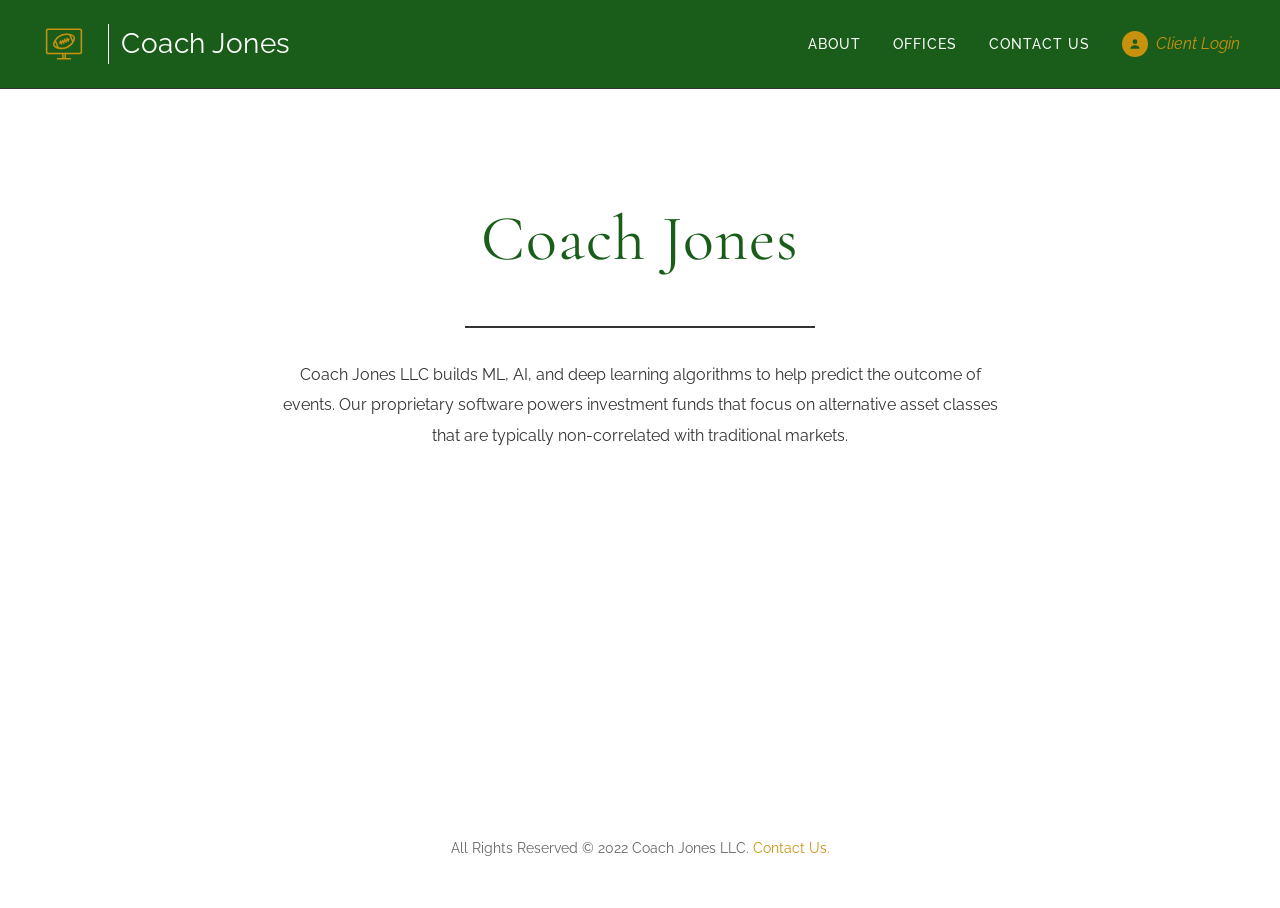
<file: index.html>
<!DOCTYPE html>
<html lang="en">
<head>
  <meta charset="UTF-8">
  <meta name="viewport" content="width=device-width, initial-scale=1.0">
  <meta name="description" content="Coach Jones LLC builds ML, AI, and deep learning algorithms to help predict the outcome of events.">
  <title>Home | Coach Jones</title>
  <link rel="icon" type="image/png" href="images/favicon.png">
  <link rel="stylesheet" href="css/styles.css">
</head>
<body>

  <!-- Header -->
  <header class="header">
    <div class="header__container">
      <a href="index.html" class="logo">
        <img src="images/logomark.svg" alt="Coach Jones Logo" class="logo__icon">
        <span class="logo__divider"></span>
        <span class="logo__text">Coach Jones</span>
      </a>

      <button class="nav__toggle" aria-label="Toggle navigation">
        <span></span>
        <span></span>
        <span></span>
      </button>

      <nav class="nav">
        <ul class="nav__list">
          <li><a href="about.html" class="nav__link">About</a></li>
          <li><a href="offices.html" class="nav__link">Offices</a></li>
          <li><a href="contact.html" class="nav__link">Contact Us</a></li>
        </ul>
        <a href="login.html" class="btn-login">
          <span class="btn-login__icon">
            <svg viewBox="0 0 24 24" fill="none" xmlns="http://www.w3.org/2000/svg">
              <circle cx="12" cy="8" r="4" fill="#1a5d1a"/>
              <path d="M4 20c0-4 4-6 8-6s8 2 8 6" fill="#1a5d1a"/>
            </svg>
          </span>
          <span>Client Login</span>
        </a>
      </nav>
    </div>
  </header>

  <!-- Divider -->
  <hr class="divider">

  <!-- Main Content -->
  <main class="main">
    <section class="section">
      <div class="container">
        <div class="home-content">
          <h1 class="page-title page-title--large">Coach Jones</h1>
          <div class="title-divider"></div>
          <p>Coach Jones LLC builds ML, AI, and deep learning algorithms to help predict the outcome of events. Our proprietary software powers investment funds that focus on alternative asset classes that are typically non-correlated with traditional markets.</p>
        </div>
      </div>
    </section>
  </main>

  <!-- Footer -->
  <footer class="footer">
    <p>All Rights Reserved &copy; 2022 Coach Jones LLC. <a href="contact.html">Contact Us.</a></p>
  </footer>

  <script src="js/main.js"></script>
</body>
</html>
</file>
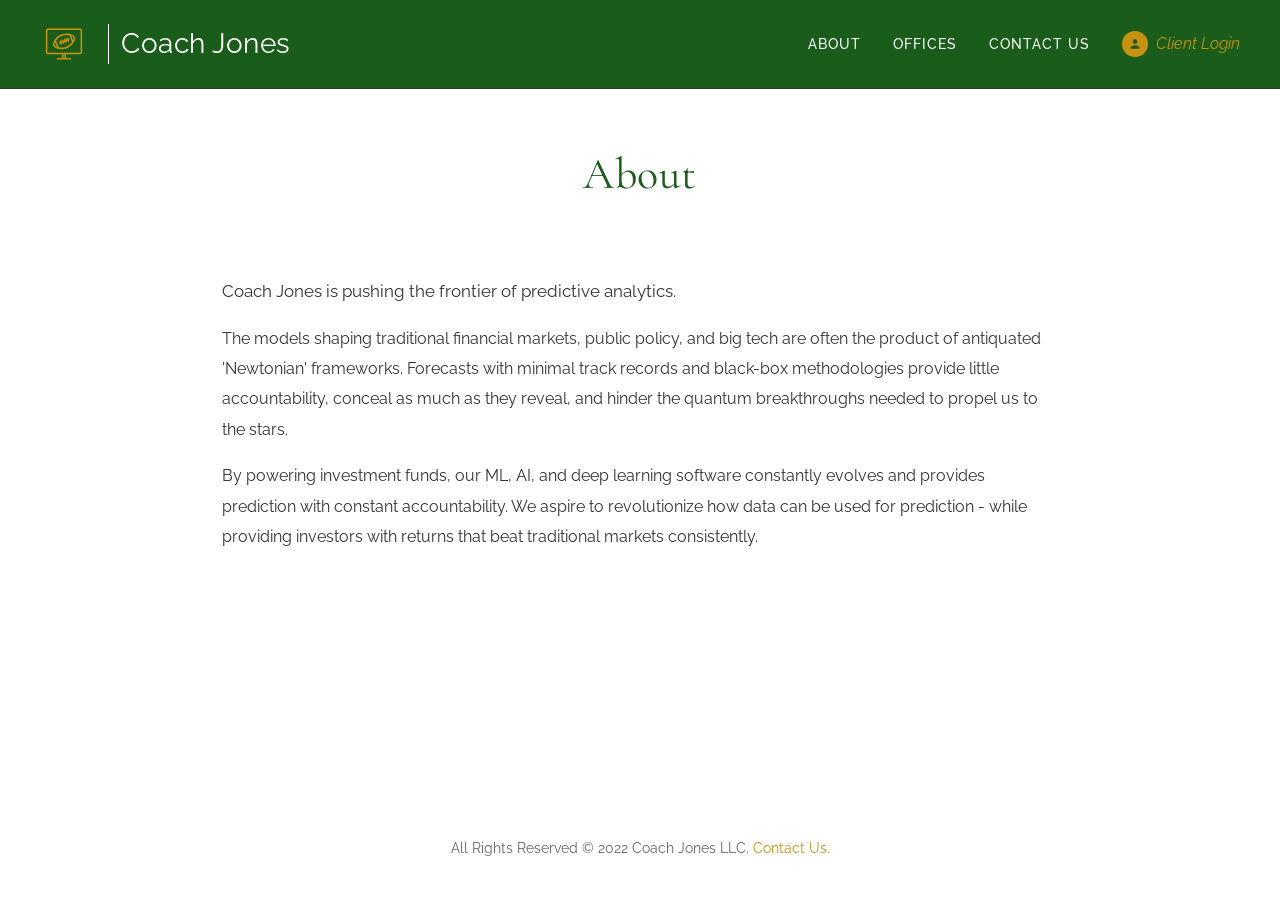
<file: about.html>
<!DOCTYPE html>
<html lang="en">
<head>
  <meta charset="UTF-8">
  <meta name="viewport" content="width=device-width, initial-scale=1.0">
  <meta name="description" content="Coach Jones is pushing the frontier of predictive analytics.">
  <title>About | Coach Jones</title>
  <link rel="icon" type="image/png" href="images/favicon.png">
  <link rel="stylesheet" href="css/styles.css">
</head>
<body>

  <!-- Header -->
  <header class="header">
    <div class="header__container">
      <a href="index.html" class="logo">
        <img src="images/logomark.svg" alt="Coach Jones Logo" class="logo__icon">
        <span class="logo__divider"></span>
        <span class="logo__text">Coach Jones</span>
      </a>

      <button class="nav__toggle" aria-label="Toggle navigation">
        <span></span>
        <span></span>
        <span></span>
      </button>

      <nav class="nav">
        <ul class="nav__list">
          <li><a href="about.html" class="nav__link">About</a></li>
          <li><a href="offices.html" class="nav__link">Offices</a></li>
          <li><a href="contact.html" class="nav__link">Contact Us</a></li>
        </ul>
        <a href="login.html" class="btn-login">
          <span class="btn-login__icon">
            <svg viewBox="0 0 24 24" fill="none" xmlns="http://www.w3.org/2000/svg">
              <circle cx="12" cy="8" r="4" fill="#1a5d1a"/>
              <path d="M4 20c0-4 4-6 8-6s8 2 8 6" fill="#1a5d1a"/>
            </svg>
          </span>
          <span>Client Login</span>
        </a>
      </nav>
    </div>
  </header>

  <!-- Divider -->
  <hr class="divider">

  <!-- Main Content -->
  <main class="main">
    <section class="section">
      <div class="container">
        <h1 class="page-title">About</h1>

        <div class="about-content">
          <p class="about-lead">Coach Jones is pushing the frontier of predictive analytics.</p>

          <p>The models shaping traditional financial markets, public policy, and big tech are often the product of antiquated 'Newtonian' frameworks. Forecasts with minimal track records and black-box methodologies provide little accountability, conceal as much as they reveal, and hinder the quantum breakthroughs needed to propel us to the stars.</p>

          <p>By powering investment funds, our ML, AI, and deep learning software constantly evolves and provides prediction with constant accountability. We aspire to revolutionize how data can be used for prediction - while providing investors with returns that beat traditional markets consistently.</p>
        </div>
      </div>
    </section>
  </main>

  <!-- Footer -->
  <footer class="footer">
    <p>All Rights Reserved &copy; 2022 Coach Jones LLC. <a href="contact.html">Contact Us.</a></p>
  </footer>

  <script src="js/main.js"></script>
</body>
</html>
</file>
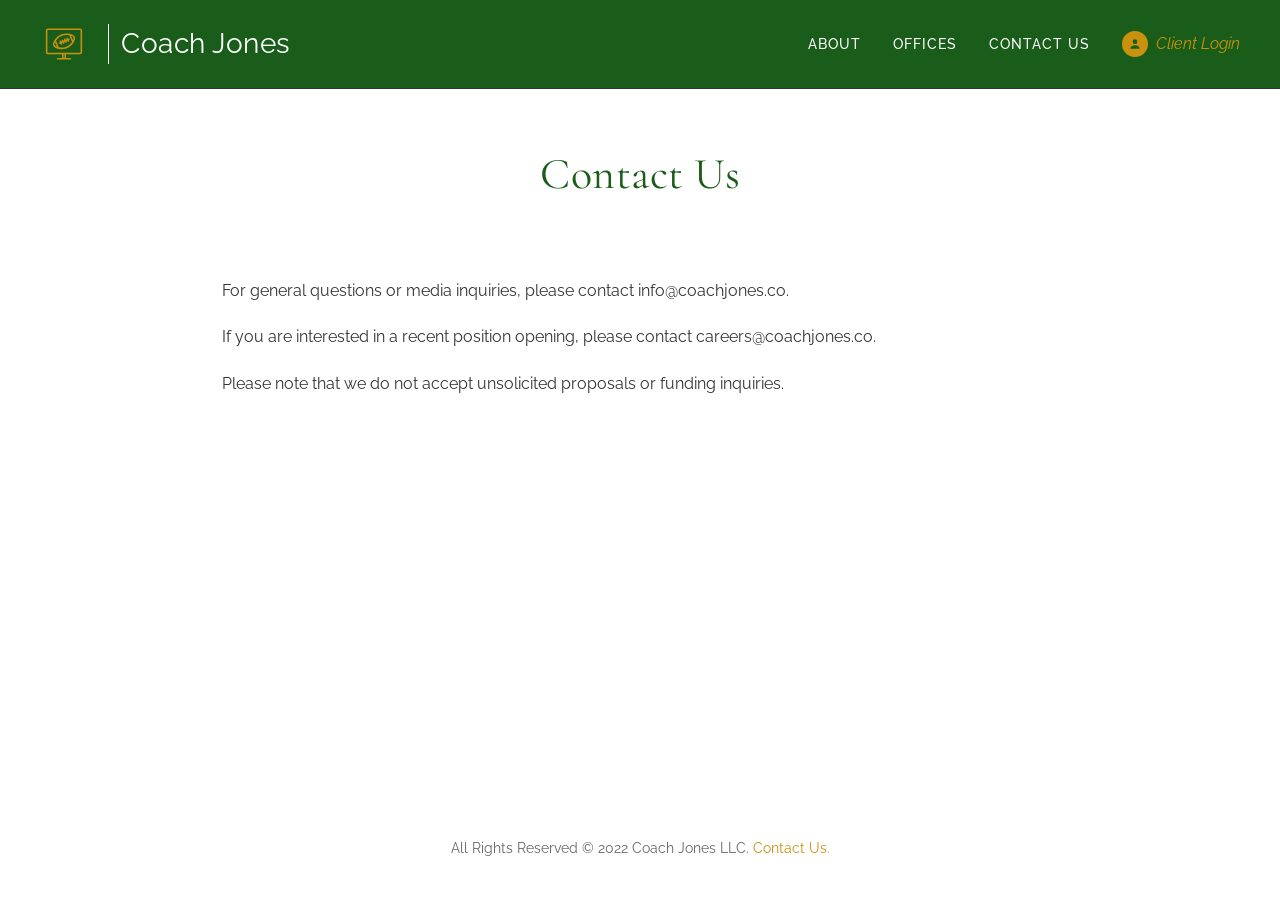
<file: contact.html>
<!DOCTYPE html>
<html lang="en">
<head>
  <meta charset="UTF-8">
  <meta name="viewport" content="width=device-width, initial-scale=1.0">
  <meta name="description" content="Contact Coach Jones LLC for general questions, media inquiries, or career opportunities.">
  <title>Contact Us | Coach Jones</title>
  <link rel="icon" type="image/png" href="images/favicon.png">
  <link rel="stylesheet" href="css/styles.css">
</head>
<body>

  <!-- Header -->
  <header class="header">
    <div class="header__container">
      <a href="index.html" class="logo">
        <img src="images/logomark.svg" alt="Coach Jones Logo" class="logo__icon">
        <span class="logo__divider"></span>
        <span class="logo__text">Coach Jones</span>
      </a>

      <button class="nav__toggle" aria-label="Toggle navigation">
        <span></span>
        <span></span>
        <span></span>
      </button>

      <nav class="nav">
        <ul class="nav__list">
          <li><a href="about.html" class="nav__link">About</a></li>
          <li><a href="offices.html" class="nav__link">Offices</a></li>
          <li><a href="contact.html" class="nav__link">Contact Us</a></li>
        </ul>
        <a href="login.html" class="btn-login">
          <span class="btn-login__icon">
            <svg viewBox="0 0 24 24" fill="none" xmlns="http://www.w3.org/2000/svg">
              <circle cx="12" cy="8" r="4" fill="#1a5d1a"/>
              <path d="M4 20c0-4 4-6 8-6s8 2 8 6" fill="#1a5d1a"/>
            </svg>
          </span>
          <span>Client Login</span>
        </a>
      </nav>
    </div>
  </header>

  <!-- Divider -->
  <hr class="divider">

  <!-- Main Content -->
  <main class="main">
    <section class="section">
      <div class="container">
        <h1 class="page-title">Contact Us</h1>

        <div class="contact-content">
          <p>For general questions or media inquiries, please contact <a href="mailto:info@coachjones.co">info@coachjones.co</a>.</p>

          <p>If you are interested in a recent position opening, please contact <a href="mailto:careers@coachjones.co">careers@coachjones.co</a>.</p>

          <p>Please note that we do not accept unsolicited proposals or funding inquiries.</p>
        </div>
      </div>
    </section>
  </main>

  <!-- Footer -->
  <footer class="footer">
    <p>All Rights Reserved &copy; 2022 Coach Jones LLC. <a href="contact.html">Contact Us.</a></p>
  </footer>

  <script src="js/main.js"></script>
</body>
</html>
</file>
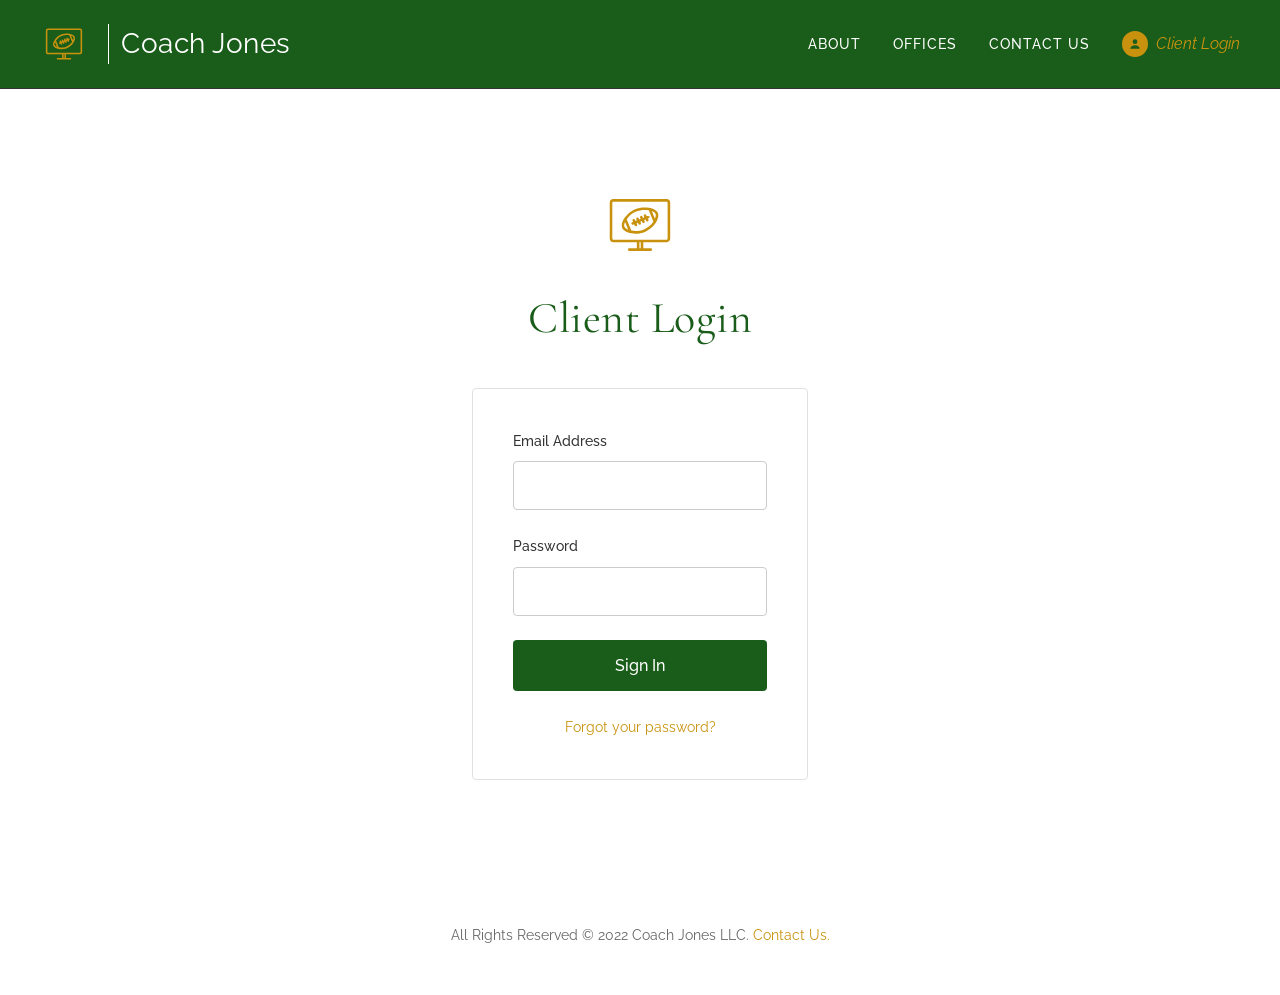
<file: login.html>
<!DOCTYPE html>
<html lang="en">
<head>
  <meta charset="UTF-8">
  <meta name="viewport" content="width=device-width, initial-scale=1.0">
  <meta name="description" content="Client login portal for Coach Jones LLC.">
  <title>Client Login | Coach Jones</title>
  <link rel="icon" type="image/png" href="images/favicon.png">
  <link rel="stylesheet" href="css/styles.css">
  <style>
    .login-container {
      max-width: 400px;
      margin: 0 auto;
      padding: 3rem 2rem;
    }

    .login-form {
      background: #fff;
      border: 1px solid #e0e0e0;
      border-radius: 4px;
      padding: 2.5rem;
      margin-top: 2rem;
    }

    .form-group {
      margin-bottom: 1.5rem;
    }

    .form-label {
      display: block;
      font-family: var(--font-primary);
      font-size: 0.9rem;
      font-weight: 500;
      color: var(--color-dark);
      margin-bottom: 0.5rem;
    }

    .form-input {
      width: 100%;
      padding: 0.875rem 1rem;
      font-family: var(--font-primary);
      font-size: 1rem;
      border: 1px solid #ccc;
      border-radius: 4px;
      transition: border-color 0.2s ease;
    }

    .form-input:focus {
      outline: none;
      border-color: var(--color-green);
    }

    .btn-submit {
      width: 100%;
      padding: 1rem;
      font-family: var(--font-primary);
      font-size: 1rem;
      font-weight: 500;
      color: #fff;
      background-color: var(--color-green);
      border: none;
      border-radius: 4px;
      cursor: pointer;
      transition: background-color 0.2s ease;
    }

    .btn-submit:hover {
      background-color: #145214;
    }

    .form-footer {
      margin-top: 1.5rem;
      text-align: center;
      font-size: 0.9rem;
    }

    .form-footer a {
      color: var(--color-gold);
    }

    .login-logo {
      text-align: center;
      margin-bottom: 1rem;
    }

    .login-logo img {
      width: 80px;
      height: 80px;
      margin: 0 auto;
    }
  </style>
</head>
<body>

  <!-- Header -->
  <header class="header">
    <div class="header__container">
      <a href="index.html" class="logo">
        <img src="images/logomark.svg" alt="Coach Jones Logo" class="logo__icon">
        <span class="logo__divider"></span>
        <span class="logo__text">Coach Jones</span>
      </a>

      <button class="nav__toggle" aria-label="Toggle navigation">
        <span></span>
        <span></span>
        <span></span>
      </button>

      <nav class="nav">
        <ul class="nav__list">
          <li><a href="about.html" class="nav__link">About</a></li>
          <li><a href="offices.html" class="nav__link">Offices</a></li>
          <li><a href="contact.html" class="nav__link">Contact Us</a></li>
        </ul>
        <a href="login.html" class="btn-login">
          <span class="btn-login__icon">
            <svg viewBox="0 0 24 24" fill="none" xmlns="http://www.w3.org/2000/svg">
              <circle cx="12" cy="8" r="4" fill="#1a5d1a"/>
              <path d="M4 20c0-4 4-6 8-6s8 2 8 6" fill="#1a5d1a"/>
            </svg>
          </span>
          <span>Client Login</span>
        </a>
      </nav>
    </div>
  </header>

  <!-- Divider -->
  <hr class="divider">

  <!-- Main Content -->
  <main class="main">
    <section class="section">
      <div class="login-container">
        <div class="login-logo">
          <img src="images/logomark.svg" alt="Coach Jones">
        </div>
        <h1 class="page-title">Client Login</h1>

        <form class="login-form" action="#" method="POST">
          <div class="form-group">
            <label class="form-label" for="email">Email Address</label>
            <input class="form-input" type="email" id="email" name="email" required autocomplete="email">
          </div>

          <div class="form-group">
            <label class="form-label" for="password">Password</label>
            <input class="form-input" type="password" id="password" name="password" required autocomplete="current-password">
          </div>

          <button type="submit" class="btn-submit">Sign In</button>

          <div class="form-footer">
            <p><a href="#">Forgot your password?</a></p>
          </div>
        </form>
      </div>
    </section>
  </main>

  <!-- Footer -->
  <footer class="footer">
    <p>All Rights Reserved &copy; 2022 Coach Jones LLC. <a href="contact.html">Contact Us.</a></p>
  </footer>

  <script src="js/main.js"></script>
</body>
</html>
</file>
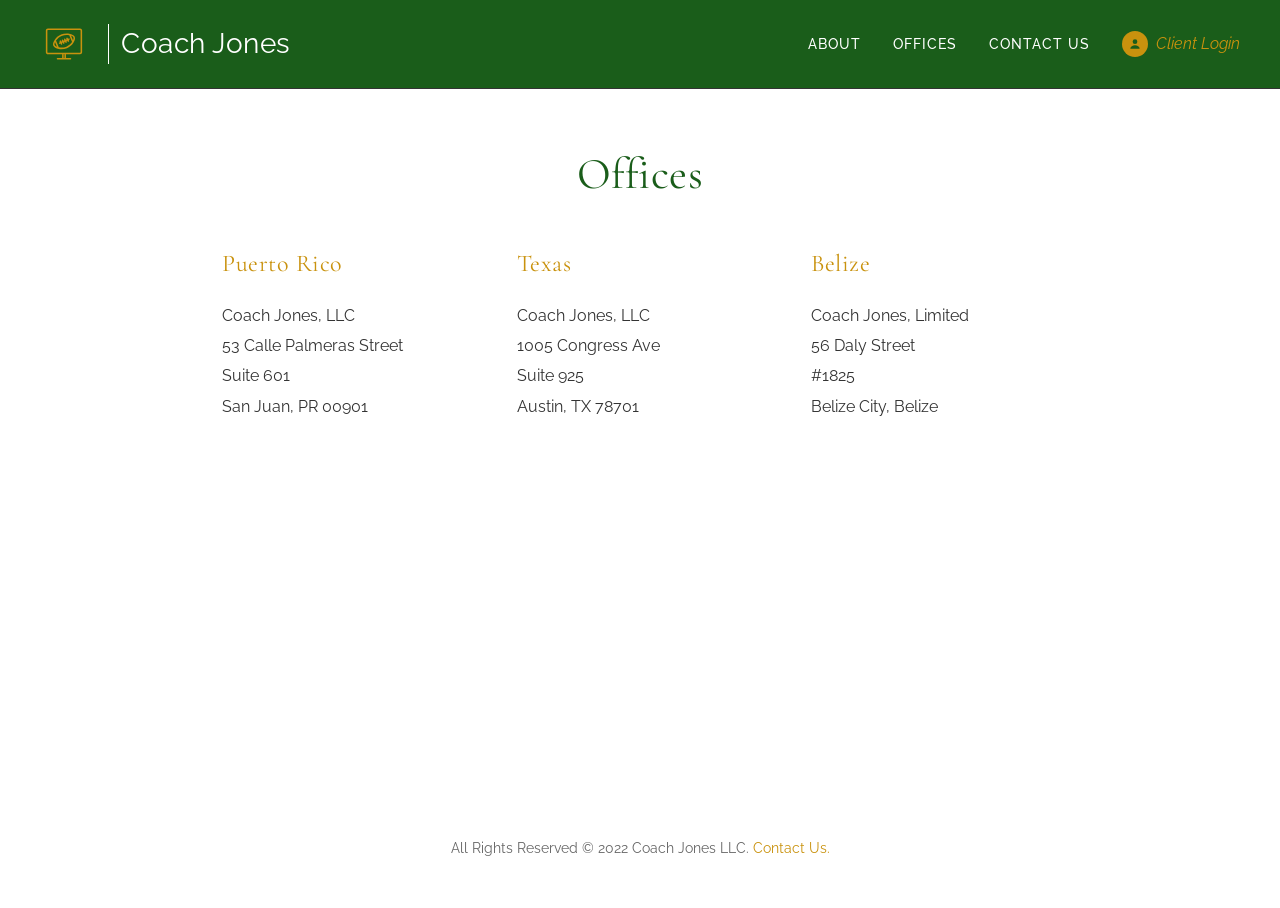
<file: offices.html>
<!DOCTYPE html>
<html lang="en">
<head>
  <meta charset="UTF-8">
  <meta name="viewport" content="width=device-width, initial-scale=1.0">
  <meta name="description" content="Coach Jones LLC office locations in Puerto Rico, Texas, and Belize.">
  <title>Offices | Coach Jones</title>
  <link rel="icon" type="image/png" href="images/favicon.png">
  <link rel="stylesheet" href="css/styles.css">
</head>
<body>

  <!-- Header -->
  <header class="header">
    <div class="header__container">
      <a href="index.html" class="logo">
        <img src="images/logomark.svg" alt="Coach Jones Logo" class="logo__icon">
        <span class="logo__divider"></span>
        <span class="logo__text">Coach Jones</span>
      </a>

      <button class="nav__toggle" aria-label="Toggle navigation">
        <span></span>
        <span></span>
        <span></span>
      </button>

      <nav class="nav">
        <ul class="nav__list">
          <li><a href="about.html" class="nav__link">About</a></li>
          <li><a href="offices.html" class="nav__link">Offices</a></li>
          <li><a href="contact.html" class="nav__link">Contact Us</a></li>
        </ul>
        <a href="login.html" class="btn-login">
          <span class="btn-login__icon">
            <svg viewBox="0 0 24 24" fill="none" xmlns="http://www.w3.org/2000/svg">
              <circle cx="12" cy="8" r="4" fill="#1a5d1a"/>
              <path d="M4 20c0-4 4-6 8-6s8 2 8 6" fill="#1a5d1a"/>
            </svg>
          </span>
          <span>Client Login</span>
        </a>
      </nav>
    </div>
  </header>

  <!-- Divider -->
  <hr class="divider">

  <!-- Main Content -->
  <main class="main">
    <section class="section">
      <div class="container">
        <h1 class="page-title">Offices</h1>

        <div class="offices-grid">
          <!-- Puerto Rico -->
          <div class="office">
            <h2 class="office__title">Puerto Rico</h2>
            <div class="office__address">
              <p>Coach Jones, LLC</p>
              <p>53 Calle Palmeras Street</p>
              <p>Suite 601</p>
              <p>San Juan, PR 00901</p>
            </div>
          </div>

          <!-- Texas -->
          <div class="office">
            <h2 class="office__title">Texas</h2>
            <div class="office__address">
              <p>Coach Jones, LLC</p>
              <p>1005 Congress Ave</p>
              <p>Suite 925</p>
              <p>Austin, TX 78701</p>
            </div>
          </div>

          <!-- Belize -->
          <div class="office">
            <h2 class="office__title">Belize</h2>
            <div class="office__address">
              <p>Coach Jones, Limited</p>
              <p>56 Daly Street</p>
              <p>#1825</p>
              <p>Belize City, Belize</p>
            </div>
          </div>
        </div>
      </div>
    </section>
  </main>

  <!-- Footer -->
  <footer class="footer">
    <p>All Rights Reserved &copy; 2022 Coach Jones LLC. <a href="contact.html">Contact Us.</a></p>
  </footer>

  <script src="js/main.js"></script>
</body>
</html>
</file>
<file: css/styles.css>
/* ============================================
   COACH JONES - Main Stylesheet
   Matching live site: www.coachjones.co

   Fonts: Raleway (brand font), Cormorant Garamond (headings)
   ============================================ */

/* Google Fonts */
@import url('https://fonts.googleapis.com/css2?family=Cormorant+Garamond:ital,wght@0,400;0,500;0,600;1,400&family=Raleway:ital,wght@0,300;0,400;0,500;0,600;1,400&display=swap');

:root {
  /* Brand Colors - From branding files */
  --color-green: #1a5d1a;
  --color-gold: #c9920e;
  --color-dark: #333333;
  --color-gray: #666666;
  --color-light: #ffffff;
  --color-border: #333333;

  /* Typography - Raleway is the brand font */
  --font-primary: 'Raleway', 'Helvetica Neue', Helvetica, Arial, sans-serif;
  --font-heading: 'Cormorant Garamond', Georgia, 'Times New Roman', serif;

  /* Spacing */
  --container-max: 900px;
  --spacing-sm: 1rem;
  --spacing-md: 2rem;
  --spacing-lg: 3rem;
}

/* ============================================
   RESET & BASE
   ============================================ */

*, *::before, *::after {
  box-sizing: border-box;
  margin: 0;
  padding: 0;
}

html {
  scroll-behavior: smooth;
}

body {
  font-family: var(--font-primary);
  font-size: 16px;
  font-weight: 400;
  line-height: 1.7;
  color: var(--color-dark);
  background-color: var(--color-light);
}

img {
  max-width: 100%;
  height: auto;
  display: block;
}

a {
  color: var(--color-gold);
  text-decoration: none;
}

a:hover {
  text-decoration: underline;
}

/* ============================================
   HEADER / NAVIGATION
   ============================================ */

.header {
  background-color: var(--color-green);
  padding: 1.25rem 2rem;
}

.header__container {
  max-width: 1200px;
  margin: 0 auto;
  display: flex;
  justify-content: space-between;
  align-items: center;
}

.logo {
  display: flex;
  align-items: center;
  gap: 0.75rem;
  color: var(--color-light);
  text-decoration: none;
}

.logo:hover {
  text-decoration: none;
}

.logo__icon {
  width: 48px;
  height: 48px;
}

.logo__text {
  font-family: var(--font-primary);
  font-size: 1.75rem;
  font-weight: 400;
  color: var(--color-light);
  letter-spacing: 0.5px;
}

/* Vertical divider after logo */
.logo__divider {
  width: 1px;
  height: 40px;
  background-color: var(--color-light);
  margin-left: 0.5rem;
}

.nav {
  display: flex;
  align-items: center;
  gap: 2rem;
}

.nav__list {
  display: flex;
  list-style: none;
  gap: 2rem;
}

.nav__link {
  color: var(--color-light);
  text-decoration: none;
  font-family: var(--font-primary);
  font-size: 0.875rem;
  font-weight: 500;
  letter-spacing: 1px;
  text-transform: uppercase;
}

.nav__link:hover {
  text-decoration: none;
  opacity: 0.85;
}

.btn-login {
  display: flex;
  align-items: center;
  gap: 0.5rem;
  color: var(--color-gold);
  font-family: var(--font-primary);
  font-style: italic;
  font-weight: 400;
  font-size: 1rem;
  text-decoration: none;
}

.btn-login:hover {
  text-decoration: none;
  opacity: 0.85;
}

.btn-login__icon {
  width: 26px;
  height: 26px;
  background-color: var(--color-gold);
  border-radius: 50%;
  display: flex;
  align-items: center;
  justify-content: center;
}

.btn-login__icon svg {
  width: 14px;
  height: 14px;
}

/* Mobile Navigation */
.nav__toggle {
  display: none;
  flex-direction: column;
  gap: 5px;
  background: none;
  border: none;
  cursor: pointer;
  padding: 0.5rem;
}

.nav__toggle span {
  display: block;
  width: 25px;
  height: 2px;
  background-color: var(--color-light);
}

/* ============================================
   MAIN CONTENT
   ============================================ */

.main {
  min-height: calc(100vh - 200px);
}

.section {
  padding: var(--spacing-lg) var(--spacing-md);
}

.container {
  max-width: var(--container-max);
  margin: 0 auto;
  padding: 0 var(--spacing-md);
}

/* Divider line below header */
.divider {
  border: none;
  border-top: 1px solid var(--color-border);
  margin: 0;
}

/* ============================================
   PAGE TITLES
   ============================================ */

.page-title {
  font-family: var(--font-heading);
  font-size: 2.75rem;
  font-weight: 400;
  color: var(--color-green);
  text-align: center;
  margin-bottom: var(--spacing-md);
  letter-spacing: 0.5px;
}

.page-title--large {
  font-size: 4rem;
  letter-spacing: 1px;
}

.title-divider {
  width: 350px;
  max-width: 80%;
  height: 2px;
  background-color: var(--color-border);
  margin: 0 auto var(--spacing-md);
}

/* ============================================
   HOME PAGE
   ============================================ */

.home-content {
  text-align: center;
  padding: var(--spacing-lg) 0;
}

.home-content p {
  max-width: 720px;
  margin: 0 auto;
  font-family: var(--font-primary);
  font-size: 1rem;
  font-weight: 400;
  line-height: 1.9;
  color: var(--color-dark);
}

/* ============================================
   ABOUT PAGE
   ============================================ */

.about-content {
  padding: var(--spacing-md) 0;
}

.about-lead {
  font-family: var(--font-primary);
  font-size: 1.05rem;
  font-weight: 400;
  margin-bottom: var(--spacing-md);
  color: var(--color-dark);
}

.about-content p {
  font-family: var(--font-primary);
  font-weight: 400;
  margin-bottom: var(--spacing-sm);
  line-height: 1.9;
}

/* ============================================
   OFFICES PAGE
   ============================================ */

.offices-grid {
  display: grid;
  grid-template-columns: repeat(3, 1fr);
  gap: var(--spacing-lg);
  margin-top: var(--spacing-md);
}

.office {
  text-align: left;
}

.office__title {
  font-family: var(--font-heading);
  font-size: 1.5rem;
  font-weight: 400;
  color: var(--color-gold);
  margin-bottom: var(--spacing-sm);
  letter-spacing: 0.5px;
}

.office__address {
  font-family: var(--font-primary);
  font-weight: 400;
  line-height: 1.9;
  color: var(--color-dark);
}

.office__address p {
  margin: 0;
}

/* ============================================
   CONTACT PAGE
   ============================================ */

.contact-content {
  padding: var(--spacing-md) 0;
}

.contact-content p {
  font-family: var(--font-primary);
  font-weight: 400;
  margin-bottom: var(--spacing-sm);
  line-height: 1.9;
}

.contact-content a {
  color: var(--color-dark);
}

.contact-content a:hover {
  color: var(--color-gold);
}

/* ============================================
   FOOTER
   ============================================ */

.footer {
  padding: var(--spacing-lg) var(--spacing-md);
  text-align: center;
}

.footer p {
  font-family: var(--font-primary);
  font-size: 0.85rem;
  font-weight: 400;
  color: var(--color-gray);
}

.footer a {
  color: var(--color-gold);
}

/* ============================================
   RESPONSIVE
   ============================================ */

@media (max-width: 768px) {
  .header__container {
    flex-wrap: wrap;
  }

  .nav__toggle {
    display: flex;
  }

  .nav {
    display: none;
    width: 100%;
    flex-direction: column;
    gap: 1rem;
    padding-top: 1rem;
  }

  .nav--open {
    display: flex;
  }

  .nav__list {
    flex-direction: column;
    gap: 1rem;
    text-align: center;
  }

  .offices-grid {
    grid-template-columns: 1fr;
    gap: var(--spacing-md);
  }

  .office {
    text-align: center;
  }

  .page-title {
    font-size: 2rem;
  }

  .page-title--large {
    font-size: 2.75rem;
  }

  .logo__text {
    font-size: 1.4rem;
  }
}
</file>
